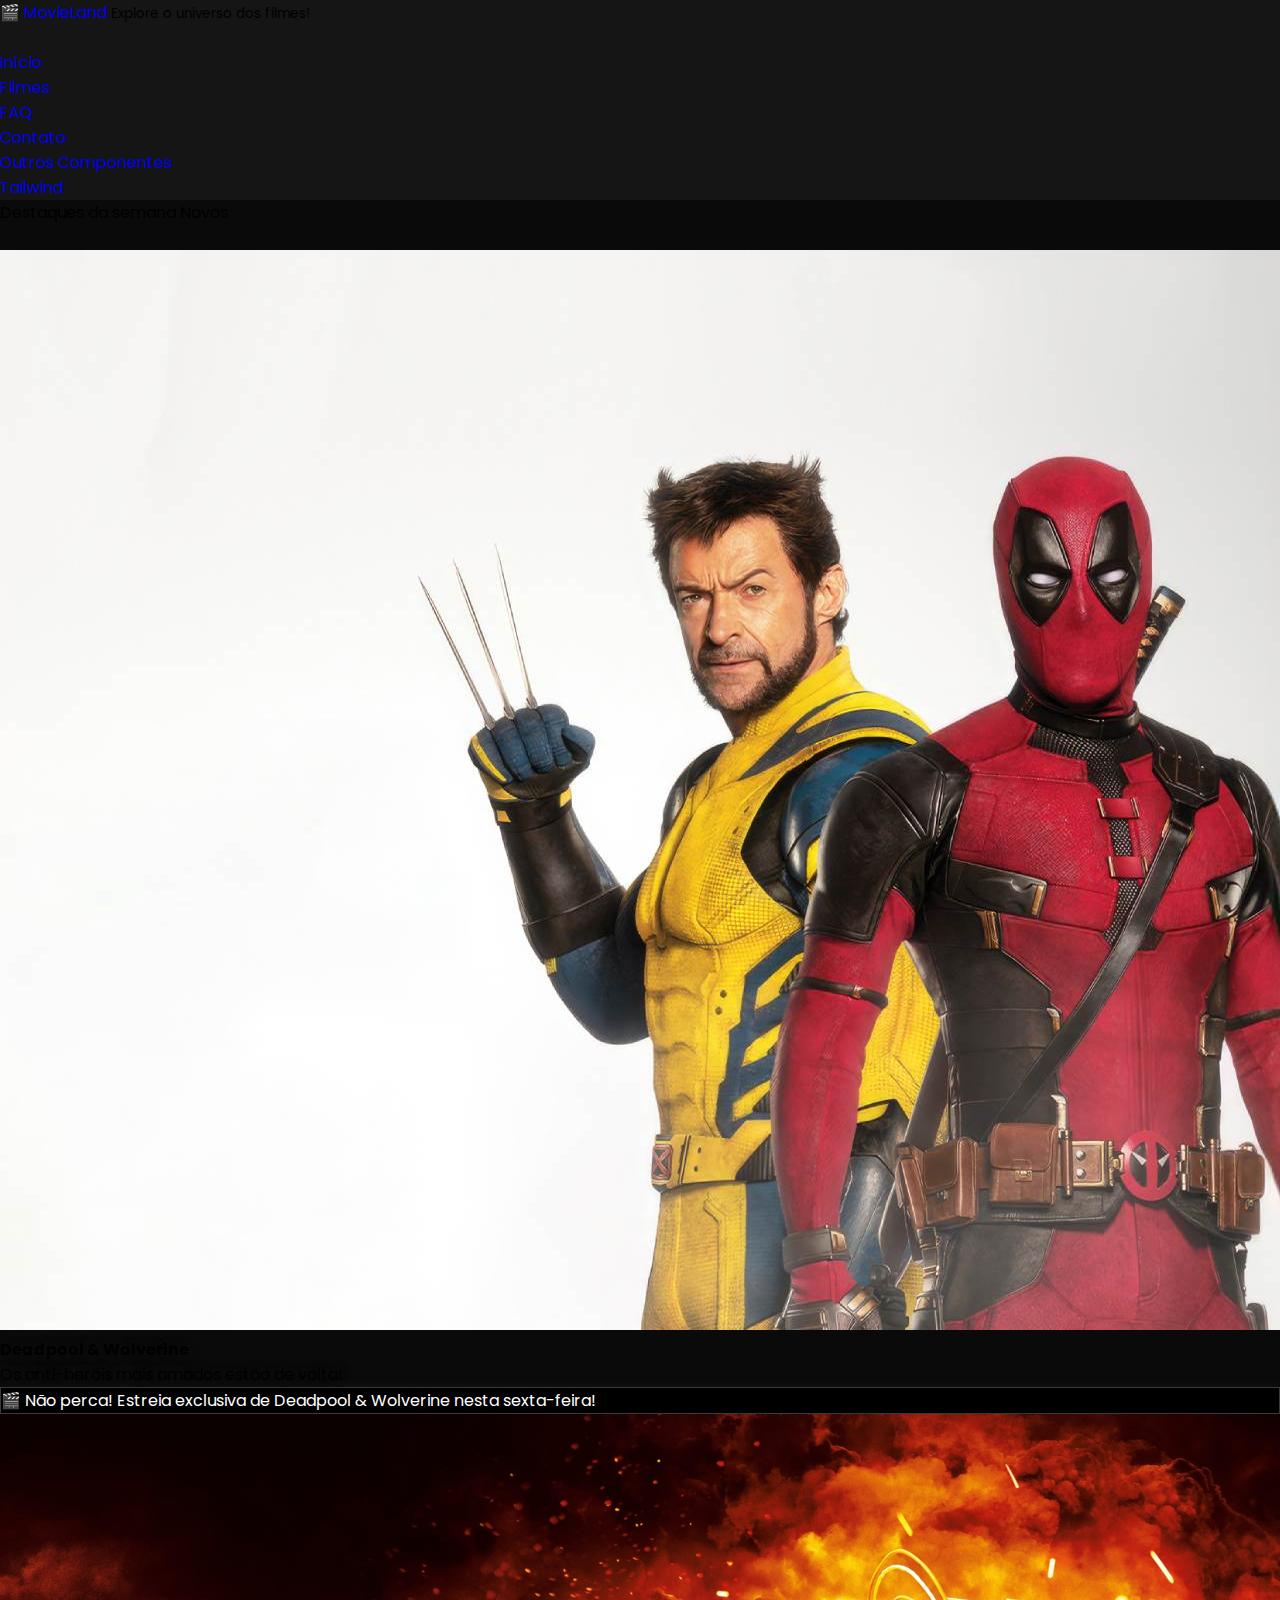
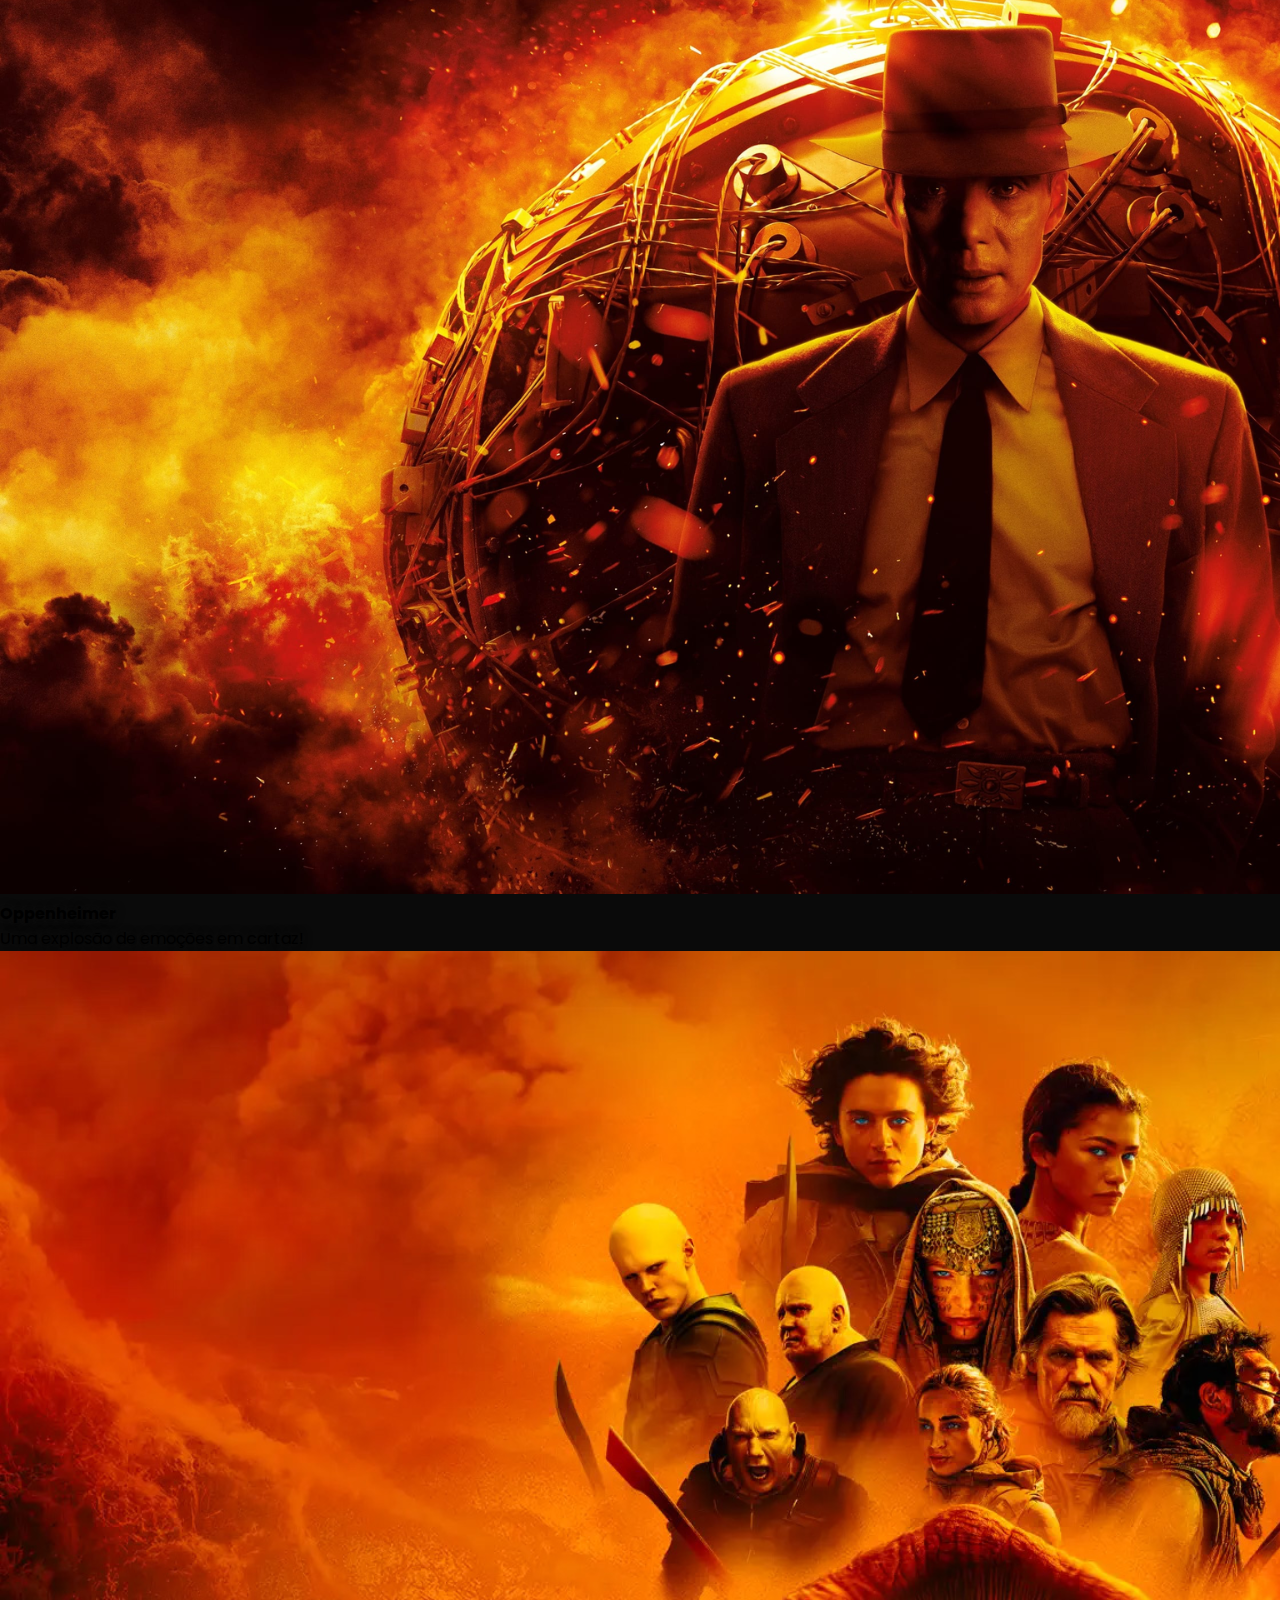
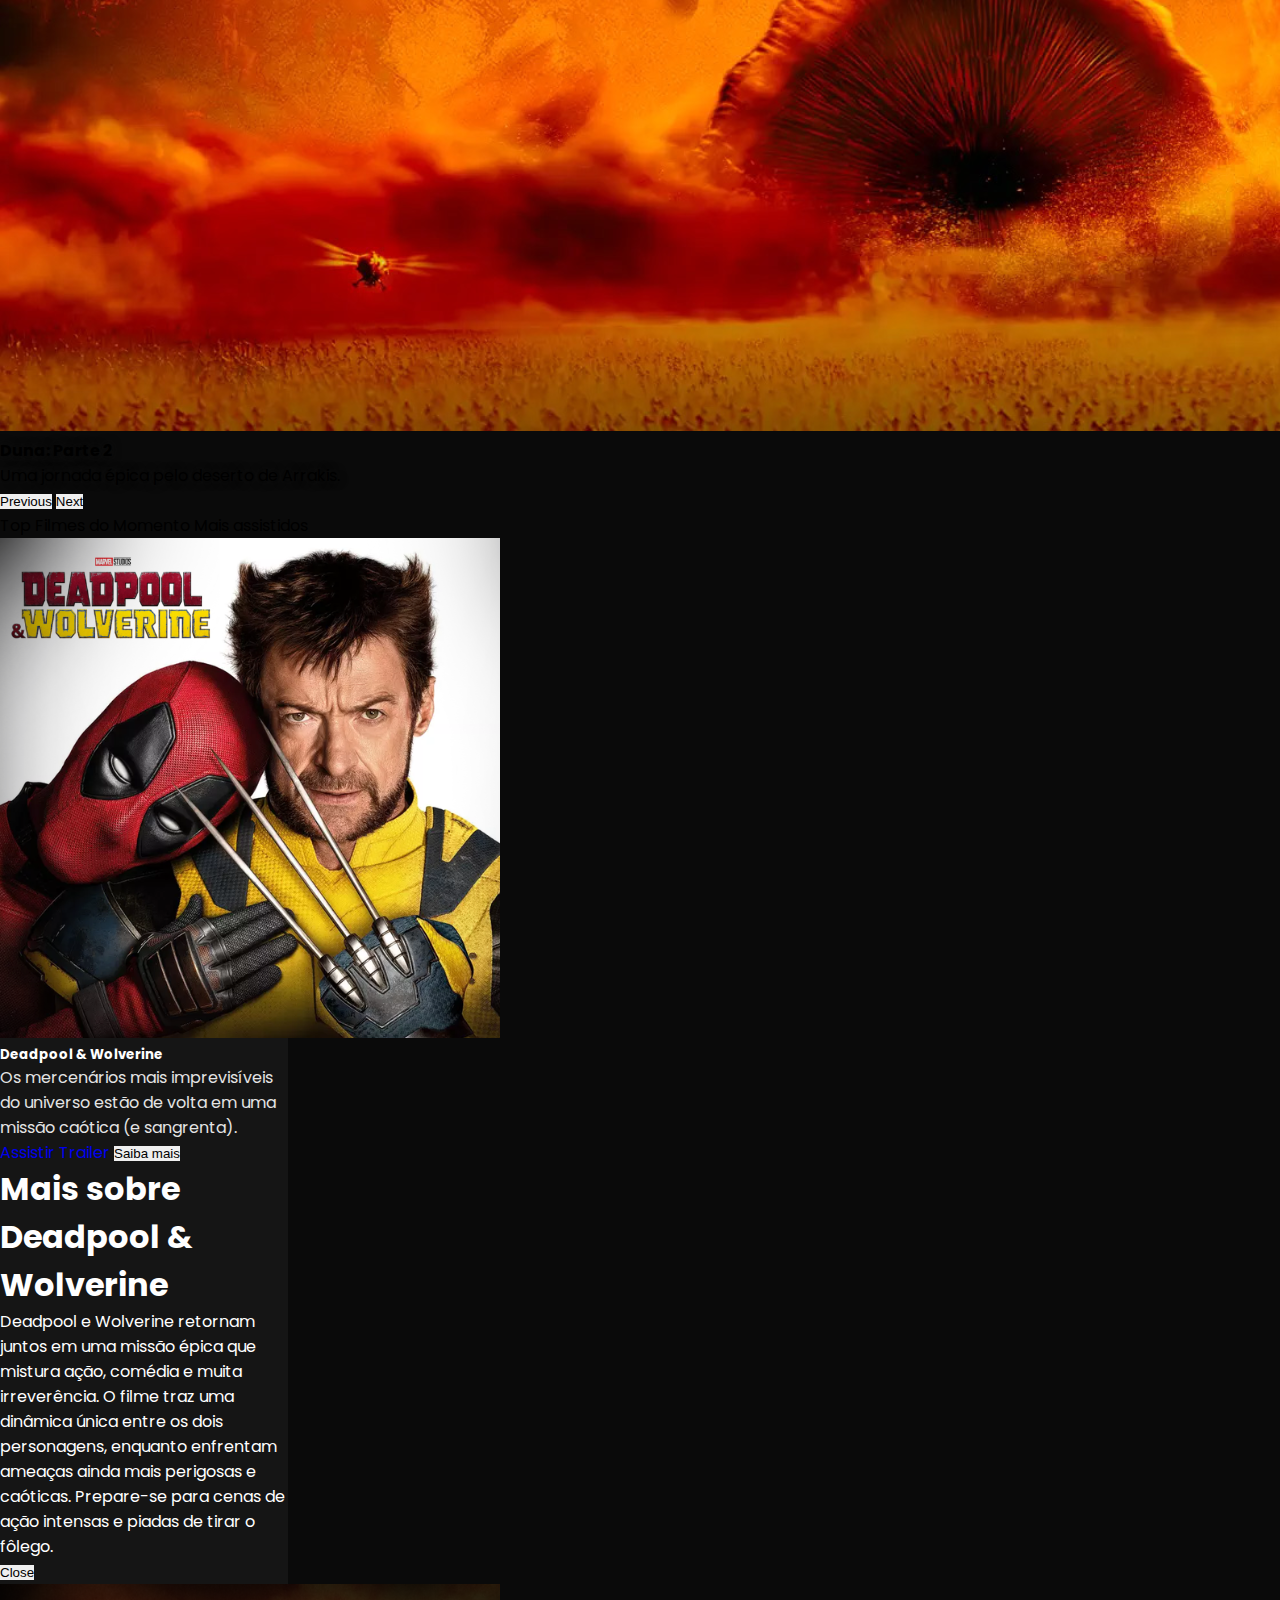
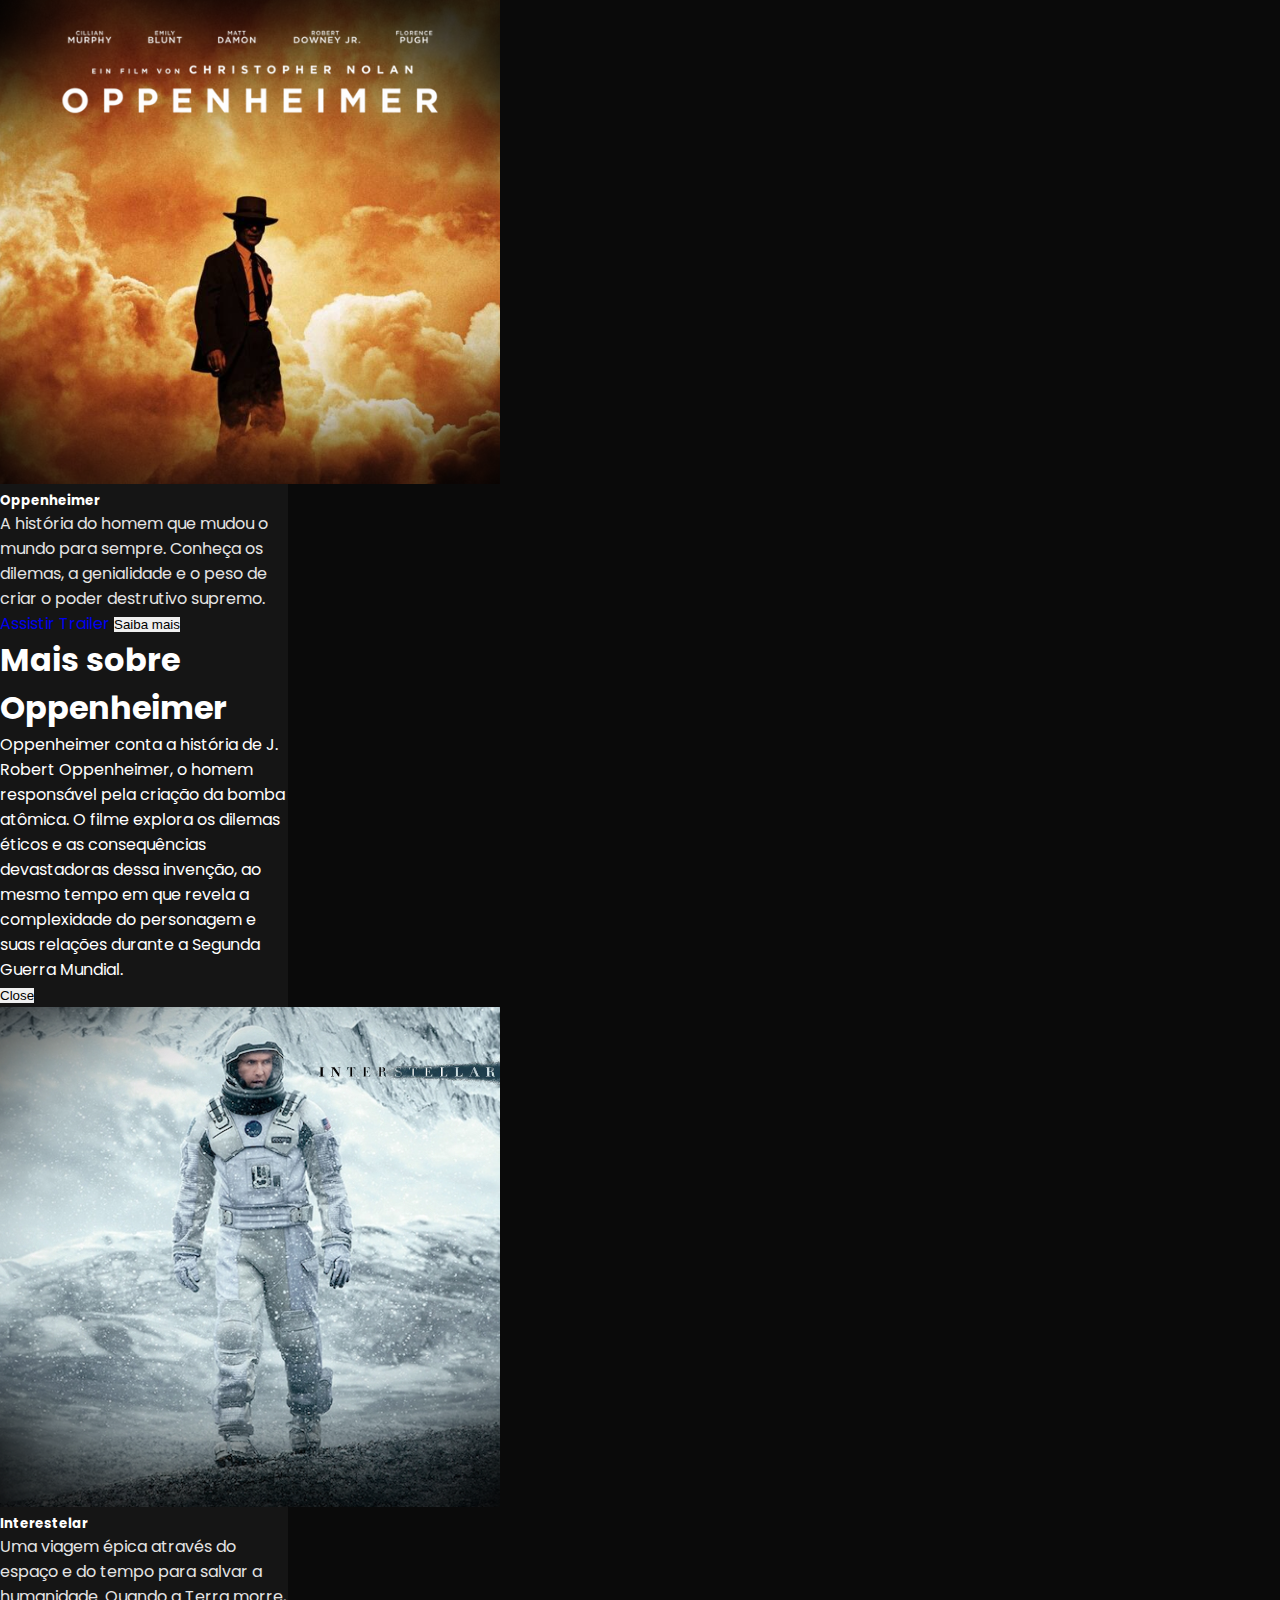
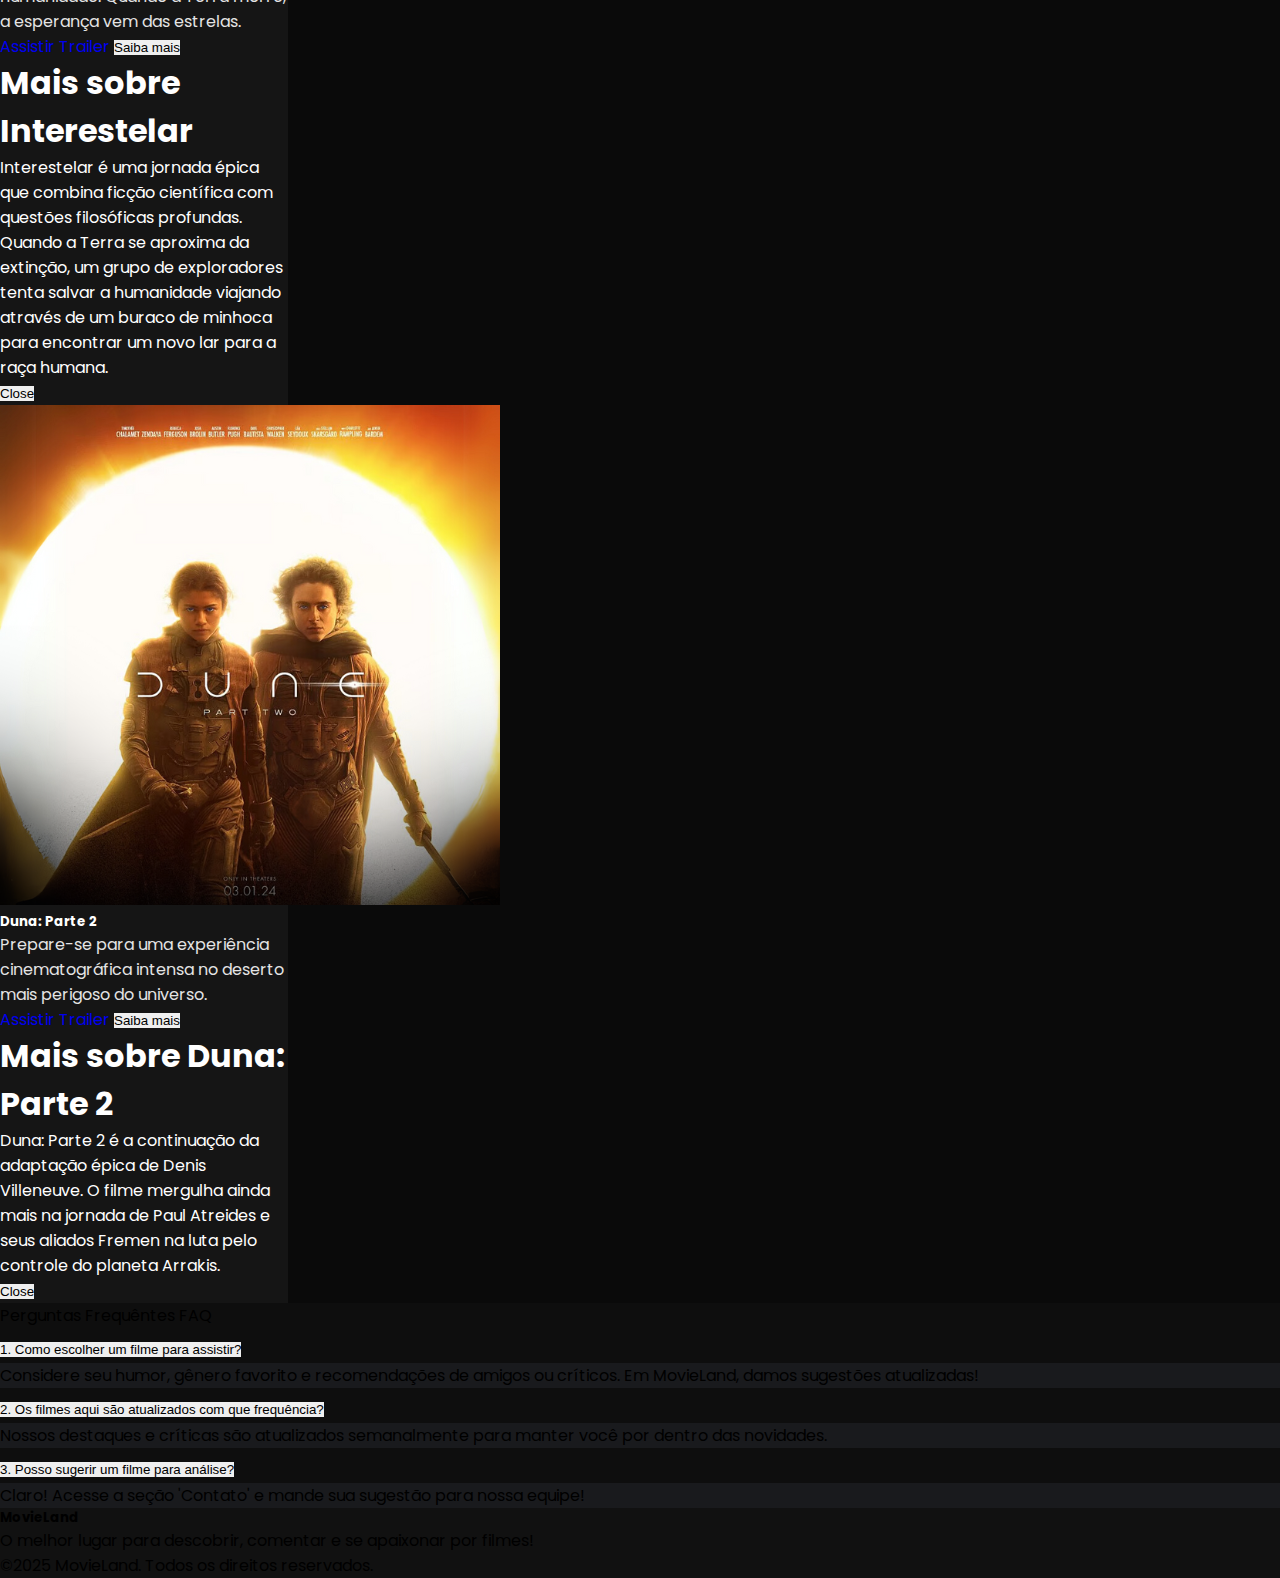
<file: index.html>
<!DOCTYPE html>
<html lang="pt-BR">

<head>
    <meta charset="UTF-8">
    <meta name="viewport" content="width=device-width, initial-scale=1.0">

    <!-- Título do site -->
    <title>MOVIELAND - Bootstrap</title>

    <!-- Link Bootstrap -->
    <link href="https://cdn.jsdelivr.net/npm/bootstrap@5.3.5/dist/css/bootstrap.min.css" rel="stylesheet"
        integrity="sha384-SgOJa3DmI69IUzQ2PVdRZhwQ+dy64/BUtbMJw1MZ8t5HZApcHrRKUc4W0kG879m7" crossorigin="anonymous">

    <!-- Links CSS -->
    <link rel="stylesheet" href="./css/reset.css">
    <link rel="stylesheet" href="./css/style.css">
    <link rel="stylesheet" href="./css/color.css">

    <!-- Link Favicon -->
    <link rel="shortcut icon" href="./img/favicon.svg" type="image/x-icon">
</head>

<body>
    <!-- Navbar -->
    <nav class="navbar navbar-expand-lg navbar-dark">
        <div class="container">

            <!-- Parte da Logo -->
            <div class="d-flex align-items-center">
                <a class="navbar-brand mb-0 h1" href="index.html">🎬 Movie<span class="text-warning">Land</span></a>
                <small class="text-light text-bold">Explore o universo dos filmes!</small>
            </div>

            <!-- Menu de hamburguer responsivo -->
            <button class="navbar-toggler" type="button" data-bs-toggle="collapse" data-bs-target="#navbarNavDropdown"
                aria-controls="navbarNavDropdown" aria-expanded="false" aria-label="Toggle navigation">
                <span class="navbar-toggler-icon"></span>
            </button>

            <!-- Links de navegação -->
            <div class="collapse navbar-collapse justify-content-end" id="navbarNavDropdown">
                <ul class="navbar-nav">
                    <li class="nav-item">
                        <a class="nav-link active" aria-current="page" href="#img-home">Início</a>
                    </li>
                    <li class="nav-item">
                        <a class="nav-link" href="#lancamentos">Filmes</a>
                    </li>
                    <li class="nav-item">
                        <a class="nav-link" href="#faq">FAQ</a>
                    </li>
                    <li class="nav-item">
                        <a class="nav-link" href="#contato">Contato</a>
                    </li>
                    <li class="nav-item">
                        <a class="nav-link text-warning" href="outros-componentes.html">Outros
                            Componentes</a>
                    </li>
                    <li class="nav-item">
                        <a class="nav-link text-warning" href="tailwind.html">Tailwind</a>
                    </li>
                </ul>
            </div>
        </div>
    </nav>

    <!-- Carrossel de imagens -->
    <section class="mt-5" id="img-home">
        <div class="container px-5">
            <!-- Título -->
            <p class="h4 text-light">Destaques da semana <span class="badge text-bg-warning">Novos</span></p>

            <!-- Carrossel -->
            <div id="carouselExampleCaptions" class="carousel slide mt-2" data-bs-ride="carousel">

                <!-- Botões de slide -->
                <div class="carousel-indicators">
                    <button type="button" data-bs-target="#carouselExampleCaptions" data-bs-slide-to="0" class="active"
                        aria-current="true" aria-label="Slide 1"></button>
                    <button type="button" data-bs-target="#carouselExampleCaptions" data-bs-slide-to="1"
                        aria-label="Slide 2"></button>
                    <button type="button" data-bs-target="#carouselExampleCaptions" data-bs-slide-to="2"
                        aria-label="Slide 3"></button>
                </div>

                <!-- Conteudo do carrossel -->
                <div class="carousel-inner">
                    <div class="carousel-item active" data-bs-interval="7000">
                        <img src="./img/banners/1.png" class="d-block w-100 b-shadow rounded" alt="...">
                        <div class="carousel-caption d-none d-md-block">
                            <h4 class="text-shadow">Deadpool & Wolverine</h4>
                            <p class="text-shadow">Os anti-heróis mais amados estão de volta!</p>
                            <div id="alert-deadpool" class="alert text-center" role="alert">
                                🎬 Não perca! Estreia exclusiva de Deadpool & Wolverine nesta sexta-feira!
                            </div>
                        </div>
                    </div>
                    <div class="carousel-item" data-bs-interval="4500">
                        <img src="./img/banners/2.png" class="d-block w-100 b-shadow rounded" alt="...">
                        <div class="carousel-caption d-none d-md-block">
                            <h4 class="text-shadow">Oppenheimer</h4>
                            <p class="text-shadow">Uma explosão de emoções em cartaz!</p>
                        </div>
                    </div>
                    <div class="carousel-item" data-bs-interval="4500">
                        <img src="./img/banners/3.png" class="d-block w-100 b-shadow rounded" alt="...">
                        <div class="carousel-caption d-none d-md-block">
                            <h4 class="text-shadow">Duna: Parte 2</h4>
                            <p class="text-shadow">Uma jornada épica pelo deserto de Arrakis.</p>
                        </div>
                    </div>
                </div>

                <!-- Botões de ir e voltar -->
                <button class="carousel-control-prev" type="button" data-bs-target="#carouselExampleCaptions"
                    data-bs-slide="prev">
                    <span class="carousel-control-prev-icon" aria-hidden="true"></span>
                    <span class="visually-hidden">Previous</span>
                </button>
                <button class="carousel-control-next" type="button" data-bs-target="#carouselExampleCaptions"
                    data-bs-slide="next">
                    <span class="carousel-control-next-icon" aria-hidden="true"></span>
                    <span class="visually-hidden">Next</span>
                </button>
            </div>
        </div>
    </section>

    <!-- Top Filmes -->
    <section class="mt-5 py-4" id="lancamentos">
        <div class="container px-5">
            <!-- Título -->
            <p class="h4 text-light ms-3">Top Filmes do Momento <span class="badge text-bg-warning">Mais
                    assistidos</span></p>

            <!-- Cards -->
            <div class="d-flex gap-3 justify-content-center flex-wrap" id="cards">

                <!-- Card 1 -->
                <div class="card" style="width: 18rem;">
                    <img src="./img/capas/1.png" class="card-img-top" alt="...">
                    <div class="card-body d-flex flex-column">
                        <h5 class="card-title">Deadpool & Wolverine</h5>
                        <p class="card-text">Os mercenários mais imprevisíveis do universo estão de volta em uma missão
                            caótica (e sangrenta).</p>
                        <a href="https://youtu.be/dEbe0rS4Z2A?si=dmrRMmEaXdB0lL1d" target="_blank"
                            class="btn btn-dark mt-auto">Assistir Trailer</a>
                        <button type="button" class="btn btn-danger mt-1" data-bs-toggle="modal"
                            data-bs-target="#exampleModal">
                            Saiba mais
                        </button>

                        <!-- Modal -->
                        <div class="modal fade" id="exampleModal" tabindex="-1" aria-labelledby="exampleModalLabel"
                            aria-hidden="true">
                            <div class="modal-dialog">
                                <div class="modal-content bg-dark text-light">
                                    <div class="modal-header">
                                        <h1 class="modal-title fs-5" id="exampleModalLabel">Mais sobre Deadpool &
                                            Wolverine
                                        </h1>
                                    </div>
                                    <div class="modal-body">
                                        Deadpool e Wolverine retornam juntos em uma missão épica que mistura ação,
                                        comédia e muita irreverência. O filme traz uma dinâmica única entre os dois
                                        personagens, enquanto enfrentam ameaças ainda mais perigosas e caóticas.
                                        Prepare-se para cenas de ação intensas e piadas de tirar o fôlego.
                                    </div>
                                    <div class="modal-footer">
                                        <button type="button" class="btn btn-light"
                                            data-bs-dismiss="modal">Close</button>
                                    </div>
                                </div>
                            </div>
                        </div>
                    </div>
                </div>

                <!-- Card 2 -->
                <div class="card" style="width: 18rem;">
                    <img src="./img/capas/2.png" class="card-img-top" alt="...">
                    <div class="card-body d-flex flex-column">
                        <h5 class="card-title">Oppenheimer</h5>
                        <p class="card-text">A história do homem que mudou o mundo para sempre. Conheça os dilemas, a
                            genialidade e o peso de criar o poder destrutivo supremo.</p>
                        <a href="https://youtu.be/F3OxA9Cz17A?si=5tMRHSq98n6VGVhw" target="_blank"
                            class="btn btn-dark mt-auto">Assistir Trailer</a>
                        <button type="button" class="btn btn-danger mt-1" data-bs-toggle="modal"
                            data-bs-target="#exampleModal2">
                            Saiba mais
                        </button>

                        <!-- Modal -->
                        <div class="modal fade" id="exampleModal2" tabindex="-1" aria-labelledby="exampleModalLabel"
                            aria-hidden="true">
                            <div class="modal-dialog">
                                <div class="modal-content bg-dark text-light">
                                    <div class="modal-header">
                                        <h1 class="modal-title fs-5" id="exampleModalLabel">Mais sobre Oppenheimer
                                        </h1>
                                    </div>
                                    <div class="modal-body">
                                        Oppenheimer conta a história de J. Robert Oppenheimer, o homem responsável pela
                                        criação da bomba atômica. O filme explora os dilemas éticos e as consequências
                                        devastadoras dessa invenção, ao mesmo tempo em que revela a complexidade do
                                        personagem e suas relações durante a Segunda Guerra Mundial.
                                    </div>
                                    <div class="modal-footer">
                                        <button type="button" class="btn btn-light"
                                            data-bs-dismiss="modal">Close</button>
                                    </div>
                                </div>
                            </div>
                        </div>
                    </div>
                </div>

                <!-- Card 3 -->
                <div class="card" style="width: 18rem;">
                    <img src="./img/capas/3.png" class="card-img-top" alt="...">
                    <div class="card-body d-flex flex-column">
                        <h5 class="card-title">Interestelar</h5>
                        <p class="card-text">Uma viagem épica através do espaço e do tempo para salvar a humanidade.
                            Quando a Terra morre, a esperança vem das estrelas.</p>
                        <a href="https://youtu.be/mbbPSq63yuM?si=Z0kBbe7y9mst8V_y" target="_blank"
                            class="btn btn-dark mt-auto">Assistir Trailer</a>
                        <button type="button" class="btn btn-danger mt-1" data-bs-toggle="modal"
                            data-bs-target="#exampleModal3">
                            Saiba mais
                        </button>

                        <!-- Modal -->
                        <div class="modal fade" id="exampleModal3" tabindex="-1" aria-labelledby="exampleModalLabel"
                            aria-hidden="true">
                            <div class="modal-dialog">
                                <div class="modal-content bg-dark text-light">
                                    <div class="modal-header">
                                        <h1 class="modal-title fs-5" id="exampleModalLabel">Mais sobre Interestelar
                                        </h1>
                                    </div>
                                    <div class="modal-body">
                                        Interestelar é uma jornada épica que combina ficção científica com questões
                                        filosóficas profundas. Quando a Terra se aproxima da extinção, um grupo de
                                        exploradores tenta salvar a humanidade viajando através de um buraco de minhoca
                                        para encontrar um novo lar para a raça humana.
                                    </div>
                                    <div class="modal-footer">
                                        <button type="button" class="btn btn-light"
                                            data-bs-dismiss="modal">Close</button>
                                    </div>
                                </div>
                            </div>
                        </div>
                    </div>
                </div>

                <!-- Card 4 -->
                <div class="card" style="width: 18rem;">
                    <img src="./img/capas/4.png" class="card-img-top" alt="...">
                    <div class="card-body d-flex flex-column">
                        <h5 class="card-title">Duna: Parte 2</h5>
                        <p class="card-text">Prepare-se para uma experiência cinematográfica intensa no deserto mais
                            perigoso do universo.</p>
                        <a href="https://youtu.be/RK1xTZi9wb4?si=UyosRbowa92fW2u2" target="_blank"
                            class="btn btn-dark mt-auto">Assistir Trailer</a>
                        <button type="button" class="btn btn-danger mt-1" data-bs-toggle="modal"
                            data-bs-target="#exampleModal4">
                            Saiba mais
                        </button>

                        <!-- Modal -->
                        <div class="modal fade" id="exampleModal4" tabindex="-1" aria-labelledby="exampleModalLabel"
                            aria-hidden="true">
                            <div class="modal-dialog">
                                <div class="modal-content bg-dark text-light">
                                    <div class="modal-header">
                                        <h1 class="modal-title fs-5" id="exampleModalLabel">Mais sobre Duna: Parte 2
                                        </h1>
                                    </div>
                                    <div class="modal-body">
                                        Duna: Parte 2 é a continuação da adaptação épica de Denis Villeneuve. O filme
                                        mergulha ainda mais na jornada de Paul Atreides e seus aliados Fremen na luta
                                        pelo controle do planeta Arrakis.
                                    </div>
                                    <div class="modal-footer">
                                        <button type="button" class="btn btn-light"
                                            data-bs-dismiss="modal">Close</button>
                                    </div>
                                </div>
                            </div>
                        </div>
                    </div>
                </div>
            </div>
        </div>
    </section>

    <!-- Perguntas frequêntes FAQ -->
    <section class="mt-2" id="faq">
        <div class="container p-5">
            <!-- Título -->
            <p class="h4 text-light ms-3">Perguntas Frequêntes <span class="badge text-bg-warning">FAQ</span></p>

            <!-- Accordions -->
            <div class="accordion text-light mt-2" id="accordionExample">

                <!-- Accordion 1 -->
                <div class="accordion-item bg-dark">

                    <!-- Cabeçalho do Accordion -->
                    <h2 class="accordion-header">
                        <button class="accordion-button bg-dark text-light" type="button" data-bs-toggle="collapse"
                            data-bs-target="#collapseOne" aria-expanded="true" aria-controls="collapseOne">
                            1. Como escolher um filme para assistir?
                        </button>
                    </h2>

                    <!-- Corpo do Accordion -->
                    <div id="collapseOne" class="accordion-collapse collapse show" data-bs-parent="#accordionExample">
                        <div class="accordion-body text-light">
                            Considere seu humor, gênero favorito e recomendações de amigos ou críticos. Em MovieLand,
                            damos sugestões atualizadas!
                        </div>
                    </div>
                </div>

                <!-- Accordion 2 -->
                <div class="accordion-item bg-dark">

                    <!-- Cabeçalho do Accordion -->
                    <h2 class="accordion-header">
                        <button class="accordion-button collapsed bg-dark text-light" type="button"
                            data-bs-toggle="collapse" data-bs-target="#collapseTwo" aria-expanded="false"
                            aria-controls="collapseTwo">
                            2. Os filmes aqui são atualizados com que frequência?
                        </button>
                    </h2>

                    <!-- Corpo do Accordion -->
                    <div id="collapseTwo" class="accordion-collapse collapse" data-bs-parent="#accordionExample">
                        <div class="accordion-body text-light">
                            Nossos destaques e críticas são atualizados semanalmente para manter você por dentro das
                            novidades.
                        </div>
                    </div>
                </div>

                <!-- Accordion 3 -->
                <div class="accordion-item bg-dark">

                    <!-- Cabeçalho do Accordion -->
                    <h2 class="accordion-header">
                        <button class="accordion-button collapsed bg-dark text-light" type="button"
                            data-bs-toggle="collapse" data-bs-target="#collapseThree" aria-expanded="false"
                            aria-controls="collapseThree">
                            3. Posso sugerir um filme para análise?
                        </button>
                    </h2>

                    <!-- Corpo do Accordion -->
                    <div id="collapseThree" class="accordion-collapse collapse" data-bs-parent="#accordionExample">
                        <div class="accordion-body text-light">
                            Claro! Acesse a seção 'Contato' e mande sua sugestão para nossa equipe!
                        </div>
                    </div>
                </div>
            </div>
        </div>
    </section>

    <!-- Rodapé do site -->
    <footer class="py-5 text-light" id="contato">

        <div class="container">
            <!-- Informações do site -->
            <div class="col-md-6 mb-4 text-center mx-auto">
                <h5>Movie<span class="text-warning">Land</span></h5>
                <p>O melhor lugar para descobrir, comentar e se apaixonar por filmes!</p>
                <p class="small">&copy;2025 MovieLand. Todos os direitos reservados.</p>
            </div>
        </div>
    </footer>

    <!-- Link Bootstrap -->
    <script src="https://cdn.jsdelivr.net/npm/bootstrap@5.3.5/dist/js/bootstrap.bundle.min.js"
        integrity="sha384-k6d4wzSIapyDyv1kpU366/PK5hCdSbCRGRCMv+eplOQJWyd1fbcAu9OCUj5zNLiq"
        crossorigin="anonymous"></script>
</body>

</html>
</file>
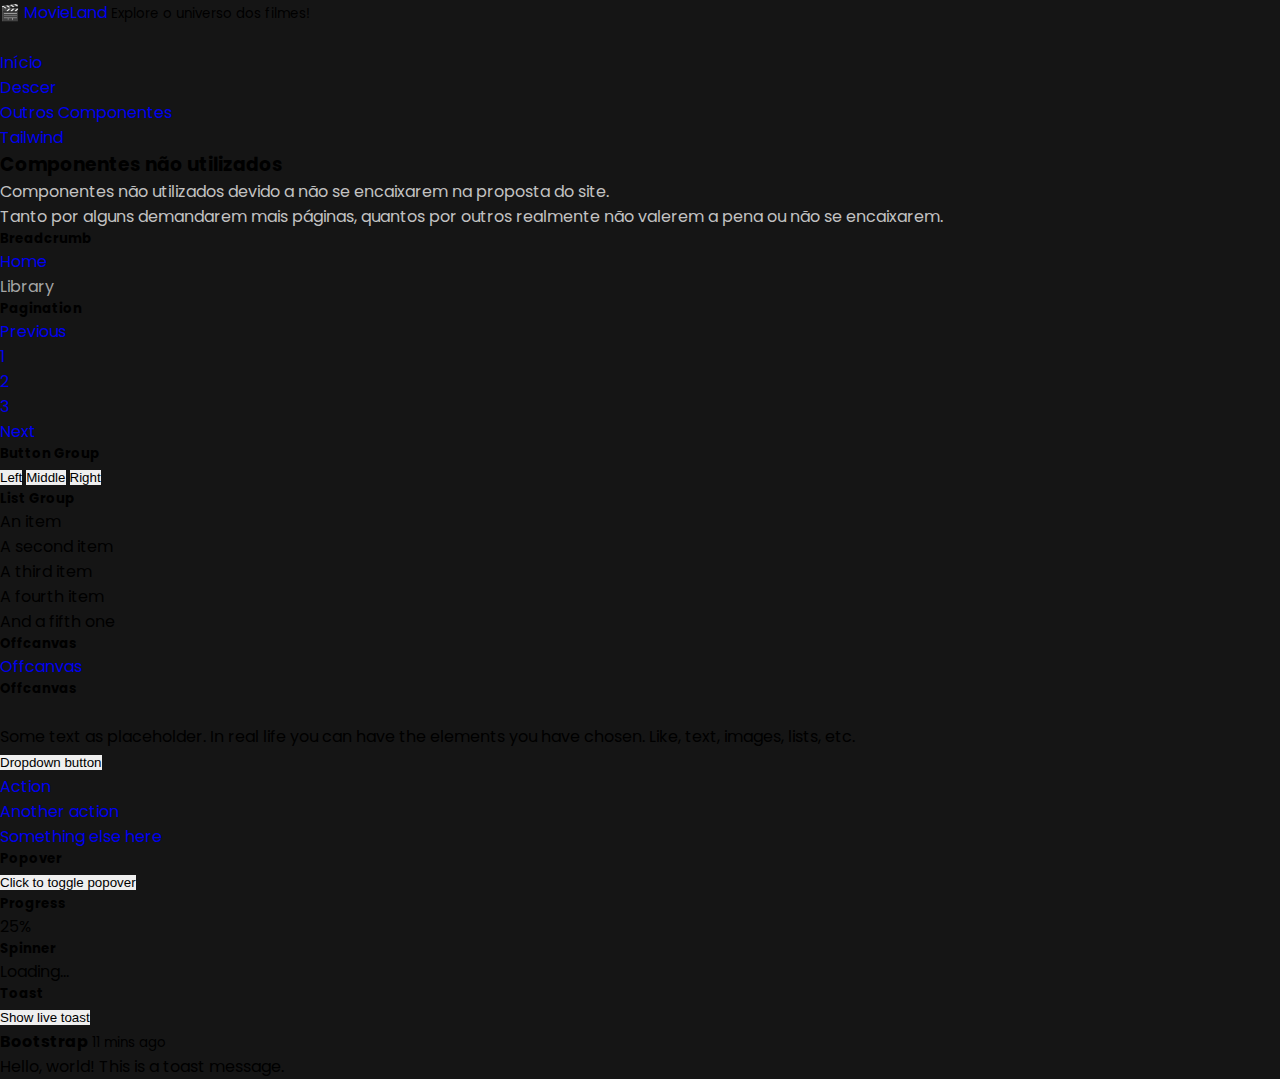
<file: outros-componentes.html>
<!DOCTYPE html>
<html lang="pt-BR">

<head>
    <meta charset="UTF-8">
    <meta name="viewport" content="width=device-width, initial-scale=1.0">
    
    <!-- Título do site -->
    <title>MOVIELAND - Outros componentes</title>

    <!-- Link Bootstrap -->
    <link href="https://cdn.jsdelivr.net/npm/bootstrap@5.3.5/dist/css/bootstrap.min.css" rel="stylesheet"
        integrity="sha384-SgOJa3DmI69IUzQ2PVdRZhwQ+dy64/BUtbMJw1MZ8t5HZApcHrRKUc4W0kG879m7" crossorigin="anonymous">
    
    <!-- Links CSS -->
    <link rel="stylesheet" href="./css/reset.css">
    <link rel="stylesheet" href="./css/style.css">
    <link rel="stylesheet" href="./css/color.css">

    <!-- Link Favicon -->
    <link rel="shortcut icon" href="./img/favicon.svg" type="image/x-icon">
</head>

<body>
    <nav class="navbar navbar-expand-lg navbar-dark">
        <div class="container">
            <div class="d-flex align-items-center">
                <a class="navbar-brand mb-0 h1" href="index.html">🎬 Movie<span class="text-warning">Land</span></a>
                <small class="text-light text-bold">Explore o universo dos filmes!</small>
            </div>

            <button class="navbar-toggler" type="button" data-bs-toggle="collapse" data-bs-target="#navbarNavDropdown"
                aria-controls="navbarNavDropdown" aria-expanded="false" aria-label="Toggle navigation">
                <span class="navbar-toggler-icon"></span>
            </button>

            <!-- Itens do menu (todos para a direita) -->
            <div class="collapse navbar-collapse justify-content-end" id="navbarNavDropdown">
                <ul class="navbar-nav">
                    <li class="nav-item">
                        <a class="nav-link active" aria-current="page" href="#img-home">Início</a>
                    </li>
                    <li class="nav-item">
                        <a class="nav-link" href="#s-toast">Descer</a>
                    </li>
                    <li class="nav-item">
                        <a class="nav-link text-warning" href="outros-componentes.html">Outros
                            Componentes</a>
                    </li>
                    <li class="nav-item">
                        <a class="nav-link text-warning" href="tailwind.html">Tailwind</a>
                    </li>
                </ul>
            </div>
        </div>
    </nav>

    <div id="content" class="container rounded px-4 py-2 mt-4">
        <div class="p-2 bg-dark rounded">
            <h3 class="text-light">Componentes não utilizados</h3>
            <p id="desc">Componentes não utilizados devido a não se encaixarem na proposta do site. <br> Tanto por alguns demandarem mais páginas, quantos por outros realmente não valerem a pena ou não se encaixarem.</p>
        </div>

        <section id="s-breadcrumb" class="mt-4">
            <h5 class="ms-2 text-light">Breadcrumb</h5>
            <nav style="--bs-breadcrumb-divider: '>';" aria-label="breadcrumb">
                <ol class="breadcrumb p-2">
                    <li class="breadcrumb-item"><a class="text-warning" href="#">Home</a></li>
                    <li class="breadcrumb-item active" aria-current="page">Library</li>
                </ol>
            </nav>
        </section>

        <section id="s-pagination" class="mt-4 p-2 bg-dark rounded">
            <h5 class="ms-2 text-light">Pagination</h5>
            <nav aria-label="Page navigation example">
                <ul class="pagination bg-dark">
                    <li class="page-item"><a class="page-link text-light bg-dark border-secondary" href="#">Previous</a>
                    </li>
                    <li class="page-item"><a class="page-link text-light bg-dark border-secondary" href="#">1</a>
                    </li>
                    <li class="page-item"><a class="page-link text-light bg-dark border-secondary" href="#">2</a>
                    </li>
                    <li class="page-item"><a class="page-link text-light bg-dark border-secondary" href="#">3</a>
                    </li>
                    <li class="page-item"><a class="page-link text-light bg-dark border-secondary" href="#">Next</a>
                    </li>
                </ul>
            </nav>
        </section>

        <section id="s-btn-group" class="mt-4">
            <h5 class="ms-2 text-light">Button Group</h5>
            <div class="btn-group" role="group" aria-label="Basic mixed styles example">
                <button type="button" class="btn btn-danger">Left</button>
                <button type="button" class="btn btn-warning">Middle</button>
                <button type="button" class="btn btn-success">Right</button>
            </div>
        </section>

        <section id="s-list-group" class="mt-4">
            <h5 class="ms-2 text-light">List Group</h5>
            <ul class="list-group">
                <li class="list-group-item bg-dark text-light border-secondary">An item</li>
                <li class="list-group-item bg-dark text-light border-secondary">A second item</li>
                <li class="list-group-item bg-dark text-light border-secondary">A third item</li>
                <li class="list-group-item bg-dark text-light border-secondary">A fourth item</li>
                <li class="list-group-item bg-dark text-light border-secondary">And a fifth one</li>
            </ul>
        </section>

        <section id="s-offcanvas" class="mt-4">
            <h5 class="ms-2 text-light">Offcanvas</h5>
            <a class="btn btn-warning" data-bs-toggle="offcanvas" href="#offcanvasExample" role="button"
                aria-controls="offcanvasExample">
                Offcanvas
            </a>
            <div class="offcanvas offcanvas-start" tabindex="-1" id="offcanvasExample"
                aria-labelledby="offcanvasExampleLabel">
                <div class="offcanvas-header bg-dark text-light">
                    <h5 class="offcanvas-title" id="offcanvasExampleLabel">Offcanvas</h5>
                    <button type="button" class="btn-close" data-bs-dismiss="offcanvas" aria-label="Close"></button>
                </div>
                <div class="offcanvas-body bg-dark  text-light">
                    <div>
                        Some text as placeholder. In real life you can have the elements you have chosen. Like,
                        text,
                        images, lists, etc.
                    </div>
                    <div class="dropdown mt-3">
                        <button class="btn btn-secondary dropdown-toggle" type="button" data-bs-toggle="dropdown">
                            Dropdown button
                        </button>
                        <ul class="dropdown-menu">
                            <li><a class="dropdown-item" href="#">Action</a></li>
                            <li><a class="dropdown-item" href="#">Another action</a></li>
                            <li><a class="dropdown-item" href="#">Something else here</a></li>
                        </ul>
                    </div>
                </div>
            </div>
        </section>

        <section id="s-popovers" class="mt-4">
            <h5 class="ms-2 text-light">Popover</h5>
            <button type="button" class="btn btn-lg btn-danger" data-bs-toggle="popover" data-bs-title="Popover title"
                data-bs-content="And here's some amazing content. It's very engaging. Right?">Click to toggle
                popover</button>
        </section>

        <section id="s-progress" class="mt-4">
            <h5 class="ms-2 text-light">Progress</h5>
            <div class="progress" role="progressbar" aria-label="Example with label" aria-valuenow="25"
                aria-valuemin="0" aria-valuemax="100">
                <div class="progress-bar" style="width: 25%">25%</div>
            </div>
        </section>

        <section id="s-spinners" class="mt-4">
            <h5 class="ms-2 text-light">Spinner</h5>
            <div class="spinner-border text-warning" role="status">
                <span class="visually-hidden">Loading...</span>
            </div>
        </section>

        <section id="s-toast" class="mt-4">
            <h5 class="ms-2 text-light">Toast</h5>
            <button type="button" class="btn btn-primary" id="liveToastBtn">Show live toast</button>

            <div class="toast-container position-fixed bottom-0 end-0 p-3">
                <div id="liveToast" class="toast" role="alert" aria-live="assertive" aria-atomic="true">
                    <div class="toast-header">
                        <strong class="me-auto">Bootstrap</strong>
                        <small>11 mins ago</small>
                        <button type="button" class="btn-close" data-bs-dismiss="toast" aria-label="Close"></button>
                    </div>
                    <div class="toast-body">
                        Hello, world! This is a toast message.
                    </div>
                </div>
            </div>
        </section>
    </div>

    <!-- Link do Bootstrap -->
    <script src="https://cdn.jsdelivr.net/npm/bootstrap@5.3.5/dist/js/bootstrap.bundle.min.js"
        integrity="sha384-k6d4wzSIapyDyv1kpU366/PK5hCdSbCRGRCMv+eplOQJWyd1fbcAu9OCUj5zNLiq"
        crossorigin="anonymous"></script>
    <script src="./js/script.js"></script>
</body>

</html>
</file>
<file: css/style.css>
.text-shadow,
.b-shadow {
    text-shadow: 0 0 10px #0e0e0e;
}

nav {
    background: var(--cor-nav-cards);
}

.accordion-item {
    border: none;
}

nav .dropdown .dropdown-menu {
    padding: 10px;
}

nav .dropdown a:hover {
    background-color: #1b1b1b;
}

footer {
    background: #111111;
}

#lancamentos #cards .card {
    background: var(--cor-nav-cards);
    color: var(--cor-textos);

    & p {
        color: #e4e4e4;
    }
}

#alert-deadpool {
    background: #000000;
    border: 1px solid #3a3a3a;
    color: #ffffff;
    box-shadow: 0 0 10px #1b1b1bbb;
}

.accordion-body {
    background-color: #191a1d;
}

#faq {
    background: #0e0e0e;
}

.btn-close {
    color: #fff;
}

#content {
    background: var(--cor-nav-cards);
}

.breadcrumb-item.active {
    color: #a5a5a5;
}

.breadcrumb-item+.breadcrumb-item::before {
    color: #a5a5a5;
    /* seta mais clara */
}

#desc {
    color: #c2c2c2;
}
</file>
<file: css/color.css>
:root {
    --cor-fundo: #0a0a0a;
    --cor-btn-detalhes: #b30000;
    --cor-nav-cards: #151515;
    --cor-textos: #ffffff;
    --cor-detalhes: #ffd700;
}
</file>
